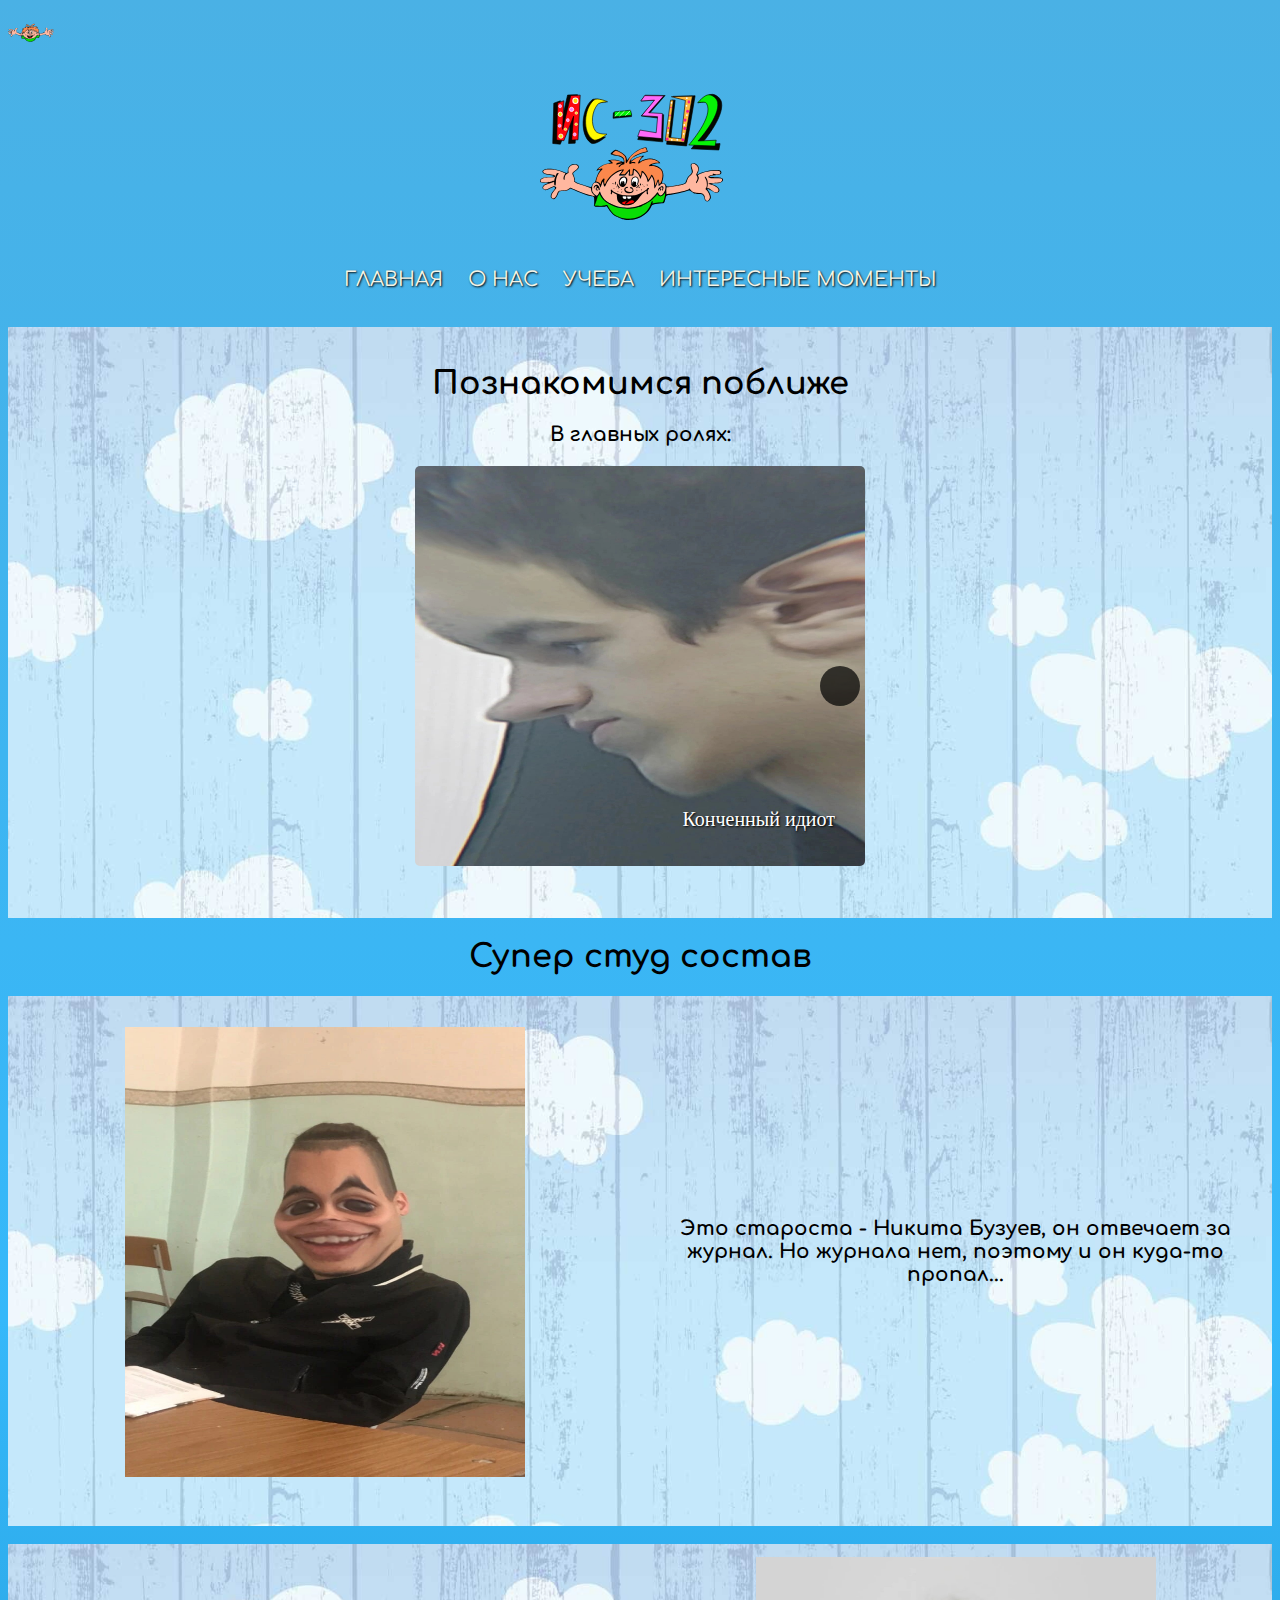
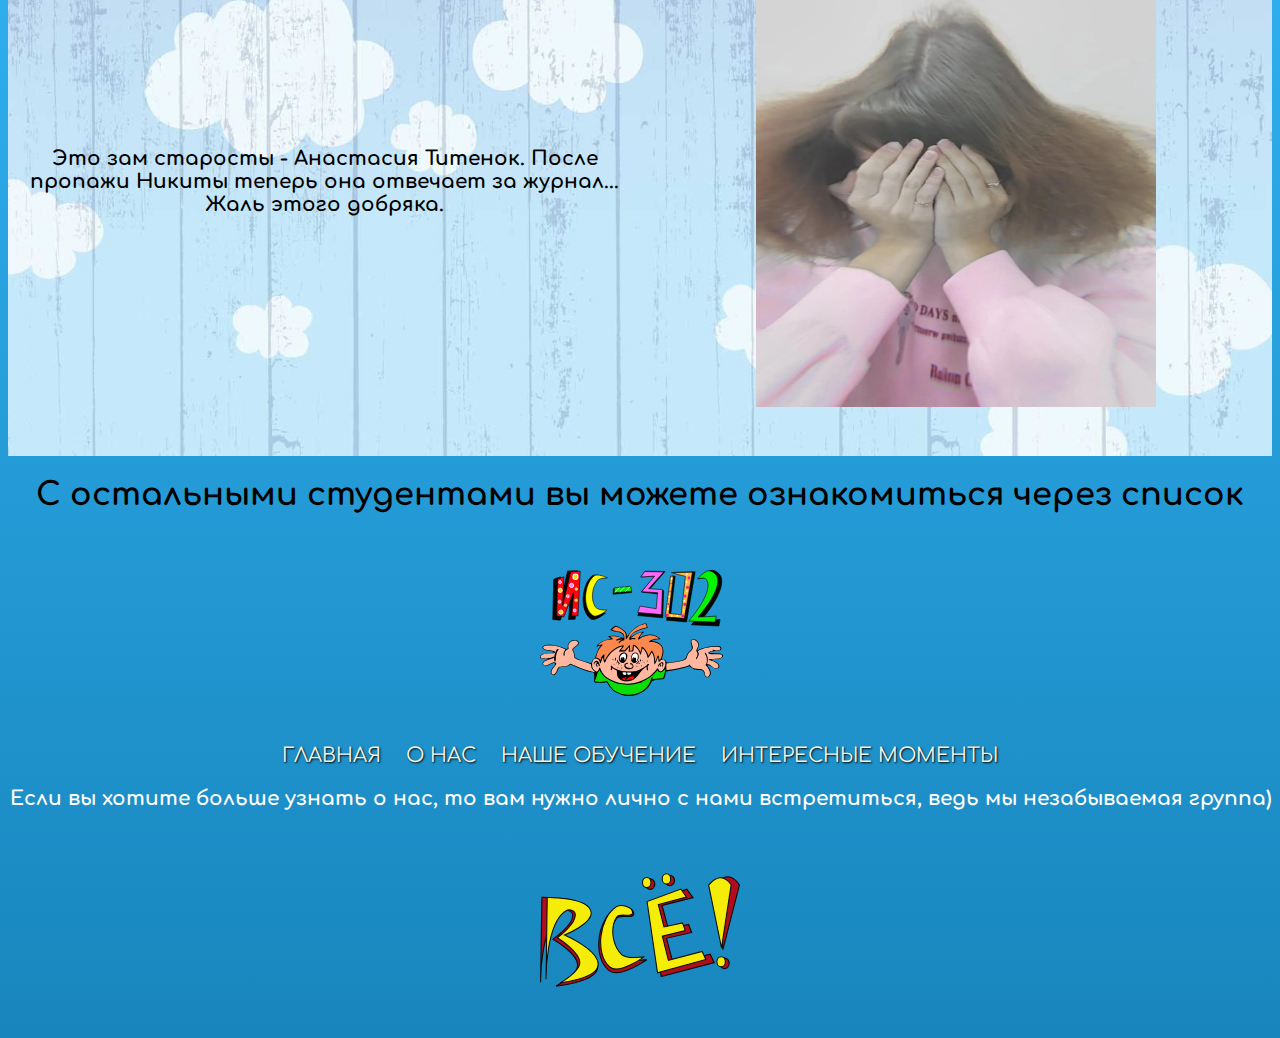
<file: День 8/html/about _us.html>
<html>
<head>
<title>День 8</title>
<link rel="icon" href="../picture/logo.svg">
<link rel="stylesheet" type="text/css" href="../style/style.css">
<link rel="stylesheet" type="text/css" href="../style/style2.css">
<link rel="preconnect" href="https://fonts.googleapis.com">
<link rel="preconnect" href="https://fonts.gstatic.com" crossorigin>
<link href="https://fonts.googleapis.com/css2?family=Comfortaa:wght@300&family=Sofia+Sans+Semi+Condensed&display=swap" rel="stylesheet">
</head>
<body>

<img id="avatar" src="../picture/avatar.svg" >
<script src="../script/script.js"></script>

<nav class="mainmenu">
<img src="../picture/logo.svg"> <br>
<a href="../index.html">Главная</a>
<a href="../html/about _us.html">О нас</a>
<a href="../html/study.html">Учеба</a>
<a href="../html/interesting.html">Интересные моменты</a>
</nav>  

<br><br> 

<div class="fon">
<br>
<h1>Познакомимся поближе</h1>
<p><b>В главных ролях:</b></p> 

<section id="slider_bl">
<div class="wrapper">
<input checked type=radio name="slider" id="slide1" />
<input type=radio name="slider" id="slide2" />
<input type=radio name="slider" id="slide3" />
<input type=radio name="slider" id="slide4" />
<div class="slider-wrapper">
<div class=inner>
    
<article>
<div class="info bottom-right">
<h3>Конченный идиот</h3></div>
<img class = "fotoslide" src="../picture/img9.jpg"/>
</article>
    
<article>
<div class="info bottom-right">
<h3>Пубертатная язва</h3></div>
<img class = "fotoslide" src="../picture/img8.jpg"/>
</article>
    
<article>
<div class="info bottom-right">
<h3>Горячая чикса</h3></div>
<img class = "fotoslide" src="../picture/img10.jpg"/>
</article>
    
<article>
<div class="info bottom-right">
<h3>Злодей британец</h3></div>
<img class = "fotoslide" src="../picture/img6.jpg"/>
</article>
   
</div>
</div>

<div class="slider-prev-next-control">
<label for=slide1></label>
<label for=slide2></label>
<label for=slide3></label>
<label for=slide4></label>
</div>
    
<div class="slider-dot-control">
<label for=slide1></label>
<label for=slide2></label>
<label for=slide3></label>
<label for=slide4></label>
</div>
</div>
</section>
<br><br>
</div>

<h1>Супер студ состав</h1>
<div class="about_us">
<br>
<table>
<tr>
<td><img class="fotosmile" src="../picture/img11.jpg"></td>
<td class="td"><p><b>Это староста - Никита Бузуев, он отвечает за журнал. 
Но журнала нет, поэтому и он куда-то пропал...</b></p></td>
</tr>
</table>
<br><br>
</div>

<br>

<div class="about_us">
<table>
<tr>
<td class="td"><p><b>Это зам старосты - Анастасия Титенок. 
После пропажи Никиты теперь она отвечает за журнал... Жаль этого добряка.</b></p></td>
<td><img class="fotosmile" src="../picture/img10.jpg"></td>
</tr>
</table>
<br><br>
</div>

<div class="dropdown">
<h1>С остальными студентами вы можете ознакомиться через список</h1>
<div class="dropdown-content">
<p>Абдрахманов Джалиль</p>
<p>Барышников Андрей</p>
<p>Бузуев Никита</p>
<p>Вакилов Ильяс</p>
<p>Вильгаук Анастасия</p>
<p>Войцеховский Артем</p>
<p>Гуляев Михаил</p>
<p>Казанцев Максим</p>
<p>Киселев Михаил</p>
<p>Койнов Дмитрий</p>
<p>Колыбина Анна</p>
<p>Лукьянов Евгений</p>
<p>Манаев Евгений</p>
<p>Мисник Елена</p>
<p>Пахомов Ярослав</p>
<p>Попов Сергей</p>
<p>Привалов Владимир</p>
<p>Старов Александр</p>
<p>Титенок Анастасия</p>
<p>Томашевский Владислав</p>
<p>Фалалеев Никита</p>
<p>Хайруллин Артур</p>
<p>Чернышев Николай</p>
</div>
</div>

<nav class="mainmenu">
<img src="../picture/logo.svg"> <br>
<a href="../index.html">Главная</a>
<a href="../html/about _us.html">О нас</a>
<a href="../html/study.html">Наше обучение</a>
<a href="../html/interesting.html">Интересные моменты</a>
<p class="footer"><b>Если вы хотите больше узнать о нас, 
то вам нужно лично с нами встретиться, ведь мы незабываемая группа)</b></p> 
</nav>  

<div class="end">
<img class="fotoend" src="../picture/end.svg"> 
</div>
</body>
</html>
</file>
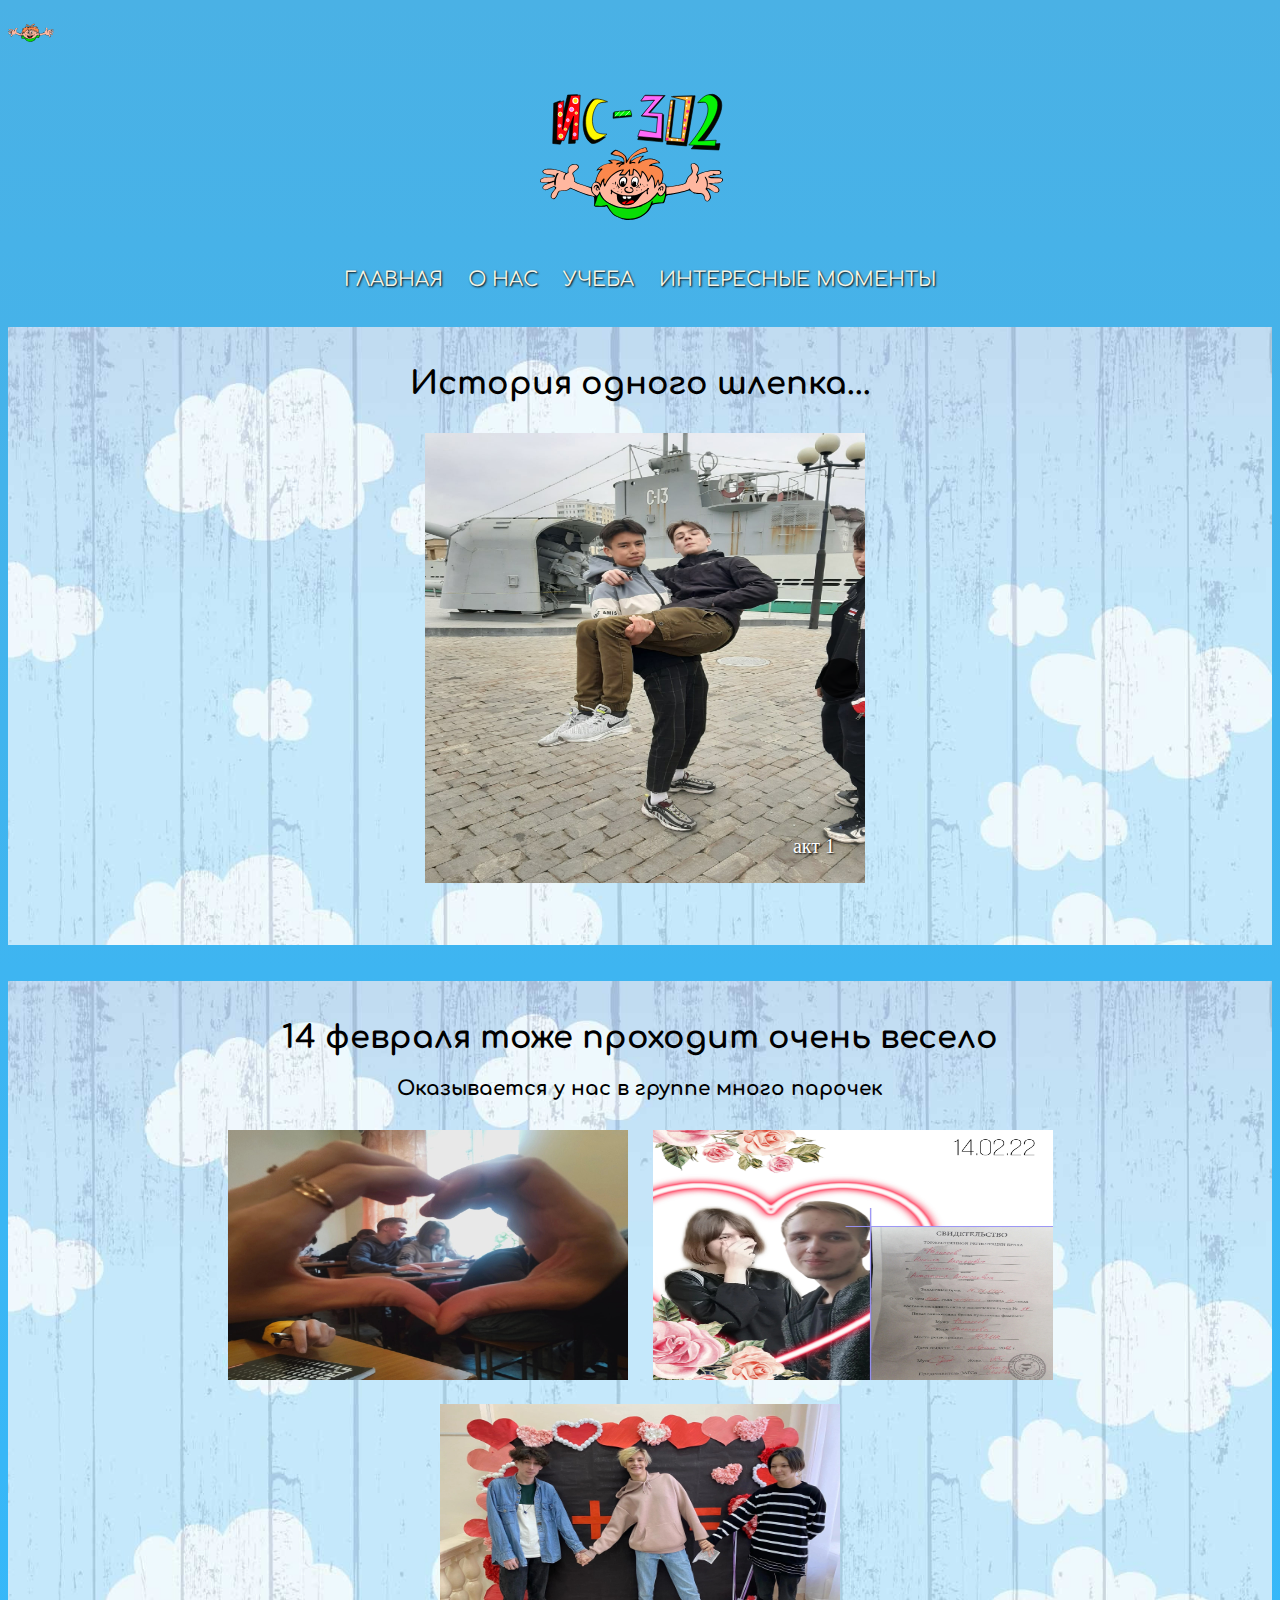
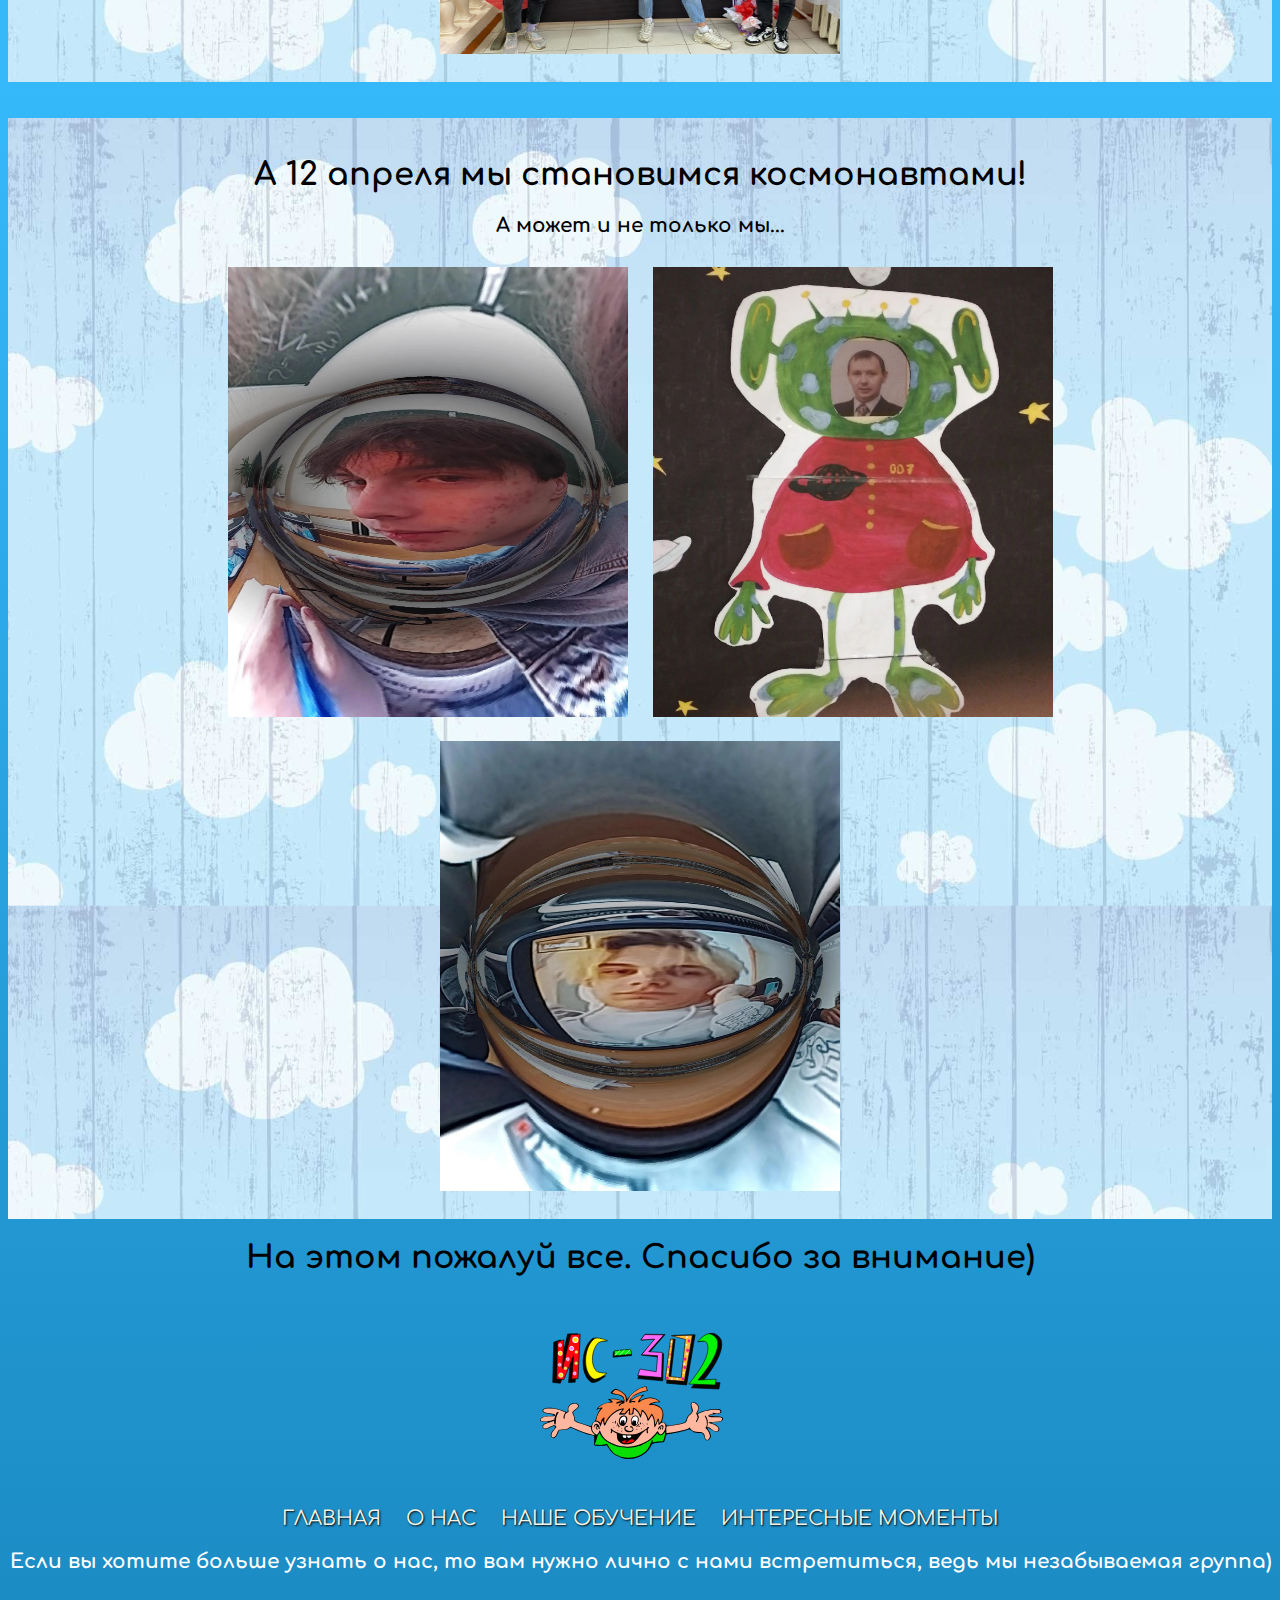
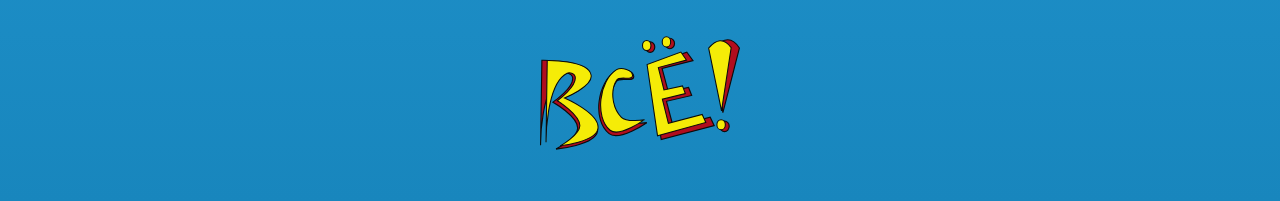
<file: День 8/html/interesting.html>
<html>
<head>
<title>День 8</title>
<link rel="icon" href="../picture/logo.svg">
<link rel="stylesheet" type="text/css" href="../style/style.css">
<link rel="stylesheet" type="text/css" href="../style/style2.css">
<link rel="preconnect" href="https://fonts.googleapis.com">
<link rel="preconnect" href="https://fonts.gstatic.com" crossorigin>
<link href="https://fonts.googleapis.com/css2?family=Comfortaa:wght@300&family=Sofia+Sans+Semi+Condensed&display=swap" rel="stylesheet">
</head>
<body>

<img id="avatar" src="../picture/avatar.svg" >
<script src="../script/script.js"></script>

<nav class="mainmenu">
<img src="../picture/logo.svg"> <br>
<a href="../index.html">Главная</a>
<a href="../html/about _us.html">О нас</a>
<a href="../html/study.html">Учеба</a>
<a href="../html/interesting.html">Интересные моменты</a>
</nav>  

<br><br> 

<div class="fon">
<br>
<h1>История одного шлепка...</h1>

<section id="slider_bl">
<div class="wrapper">
<input checked type=radio name="slider" id="slide1" />
<input type=radio name="slider" id="slide2" />
<input type=radio name="slider" id="slide3" />
<input type=radio name="slider" id="slide4" />
<div class="slider-wrapper">
<div class=inner>
    
<article>
<div class="info bottom-right">
<h3>акт 1</h3></div>
<img class = "fotosmile" src="../picture/history1.jpg"/>
</article>
    
<article>
<div class="info bottom-right">
<h3>акт 2</h3></div>
<img class = "fotosmile" src="../picture/history2.jpg"/>
</article>
    
<article>
<div class="info bottom-right">
<h3>акт 3</h3></div>
<img class = "fotosmile" src="../picture/history3.jpg"/>
</article>
    
<article>
<div class="info bottom-right">
<h3>акт 4</h3></div>
<img class = "fotosmile" src="../picture/history4.jpg"/>
</article>
  
</div>
</div>

<div class="slider-prev-next-control">
<label for=slide1></label>
<label for=slide2></label>
<label for=slide3></label>
<label for=slide4></label>
</div>
    
<div class="slider-dot-control">
<label for=slide1></label>
<label for=slide2></label>
<label for=slide3></label>
<label for=slide4></label>
</div>
</div>
</section>
<br><br>
</div>

<br><br>

<div class="about_us">
<br>
<h1>14 февраля тоже проходит очень весело</h1>
<p><b>Оказывается у нас в группе много парочек
</b></p> 
<img class="fotos" src="../picture/history5.jpg">
<img class="fotos" src="../picture/history6.jpg">
<img class="fotos" src="../picture/history7.jpg">
<br><br>
</div>

<br><br>

<div class="about_us">
<br>
<h1>А 12 апреля мы становимся космонавтами!</h1>
<p><b>А может и не только мы...
</b></p> 
<img class="fotosmile" src="../picture/history9.jpg">
<img class="fotosmile" src="../picture/history8.jpg">
<img class="fotosmile" src="../picture/history10.jpg">
<br><br>
</div>

<h1>На этом пожалуй все. Спасибо за внимание)</h1>

<nav class="mainmenu">
<img src="../picture/logo.svg"> <br>
<a href="../index.html">Главная</a>
<a href="../html/about _us.html">О нас</a>
<a href="../html/study.html">Наше обучение</a>
<a href="../html/interesting.html">Интересные моменты</a>
<p class="footer"><b>Если вы хотите больше узнать о нас, 
то вам нужно лично с нами встретиться, ведь мы незабываемая группа)</b></p> 
</nav>  

<div class="end">
<img class="fotoend" src="../picture/end.svg"> 
</div>
</body>
</html>
</file>
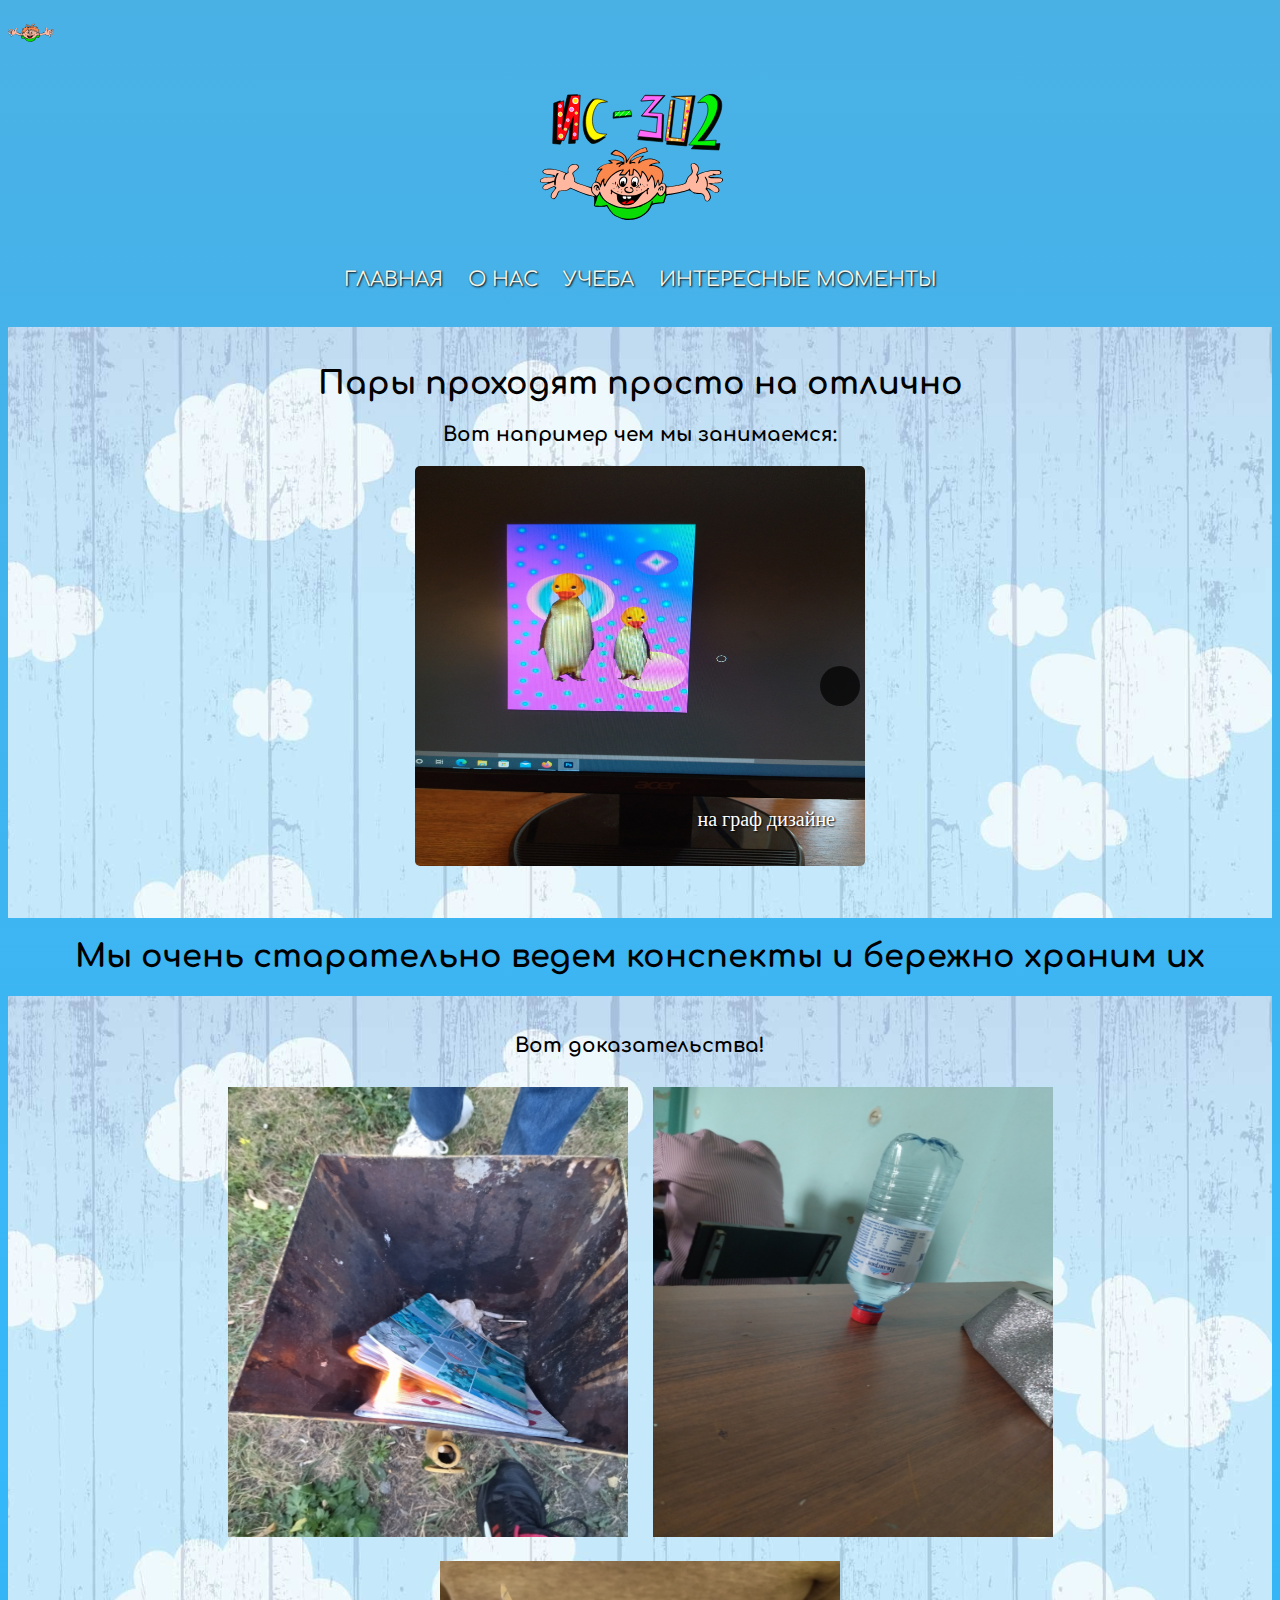
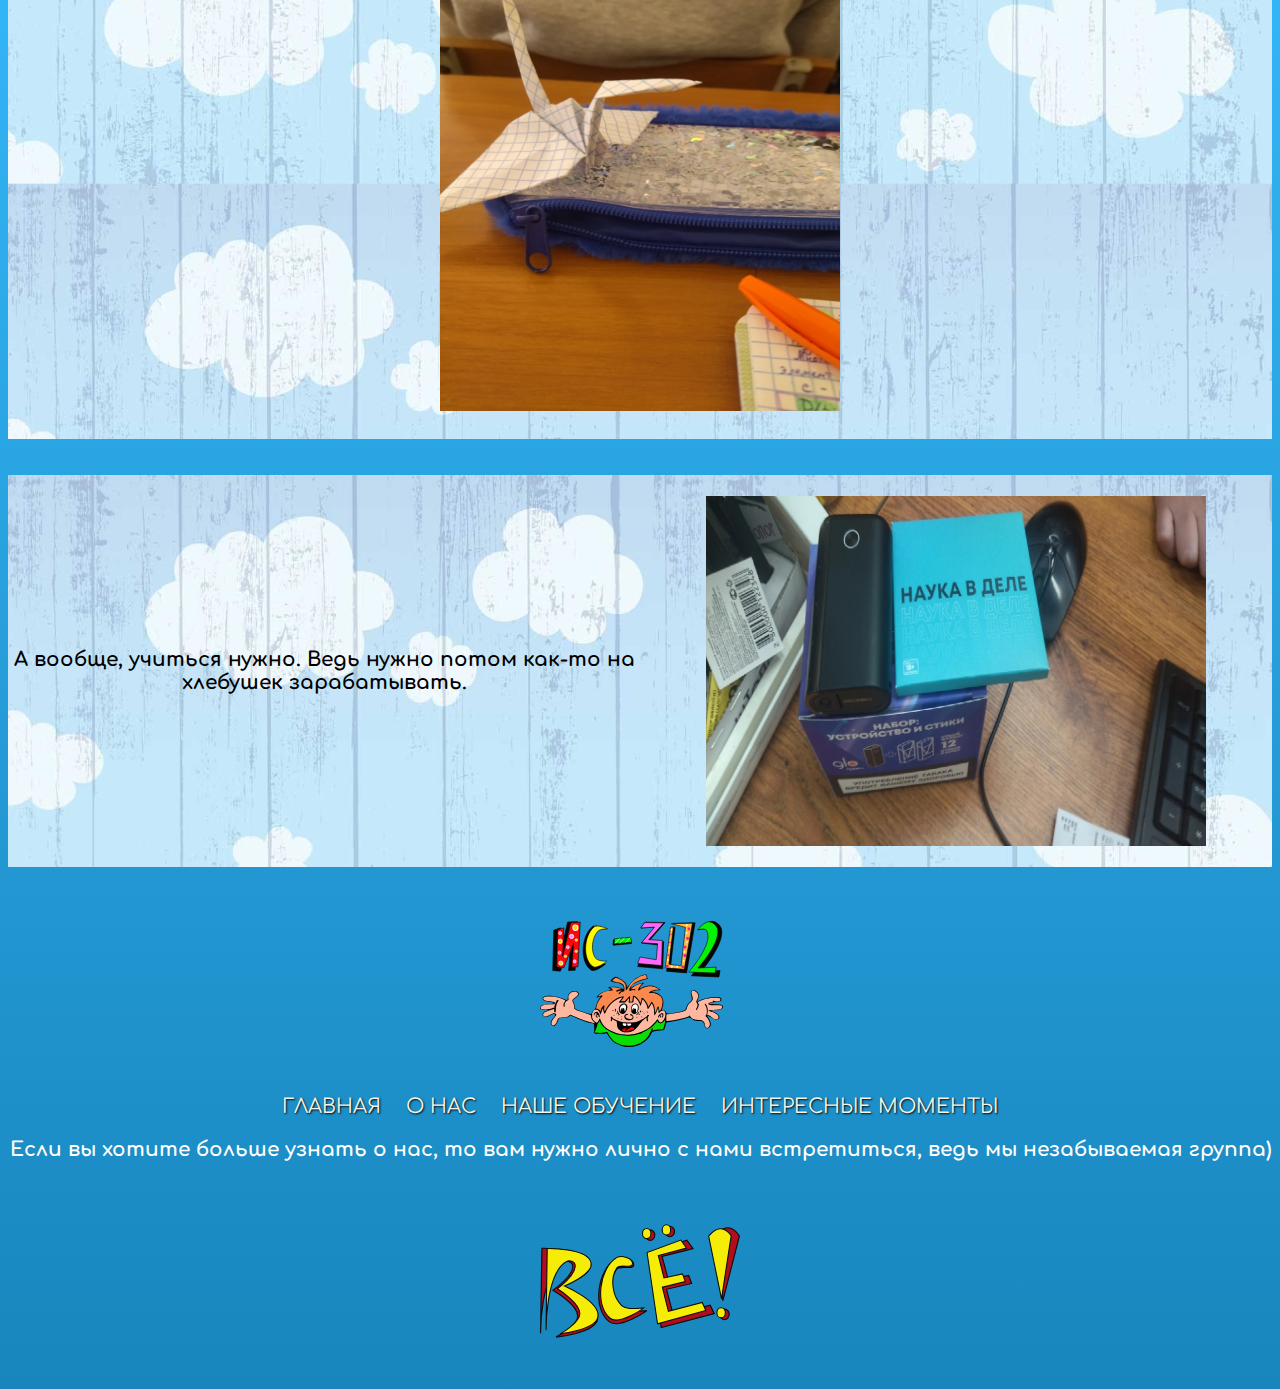
<file: День 8/html/study.html>
<html>
<head>
<title>День 8</title>
<link rel="icon" href="../picture/logo.svg">
<link rel="stylesheet" type="text/css" href="../style/style.css">
<link rel="stylesheet" type="text/css" href="../style/style2.css">
<link rel="preconnect" href="https://fonts.googleapis.com">
<link rel="preconnect" href="https://fonts.gstatic.com" crossorigin>
<link href="https://fonts.googleapis.com/css2?family=Comfortaa:wght@300&family=Sofia+Sans+Semi+Condensed&display=swap" rel="stylesheet">
</head>
<body>

<img id="avatar" src="../picture/avatar.svg" >
<script src="../script/script.js"></script>

<nav class="mainmenu">
<img src="../picture/logo.svg"> <br>
<a href="../index.html">Главная</a>
<a href="../html/about _us.html">О нас</a>
<a href="../html/study.html">Учеба</a>
<a href="../html/interesting.html">Интересные моменты</a>
</nav>  

<br><br> 

<div class="fon">
<br>
<h1>Пары проходят просто на отлично</h1>
<p><b>Вот например чем мы занимаемся:</b></p> 

<section id="slider_bl">
<div class="wrapper">
<input checked type=radio name="slider" id="slide1" />
<input type=radio name="slider" id="slide2" />
<input type=radio name="slider" id="slide3" />
<input type=radio name="slider" id="slide4" />
<div class="slider-wrapper">
<div class=inner>
    
<article>
<div class="info bottom-right">
<h3>на граф дизайне</h3></div>
<img class = "fotoslide" src="../picture/img12.jpg"/>
</article>
    
<article>
<div class="info bottom-right">
<h3>на кс</h3></div>
<img class = "fotoslide" src="../picture/img13.jpg"/>
</article>
    
<article>
<div class="info bottom-right">
<h3>на оп</h3></div>
<img class = "fotoslide" src="../picture/img14.jpg"/>
</article>
    
<article>
<div class="info bottom-right">
<h3>на архитектуре</h3></div>
<img class = "fotoslide" src="../picture/img15.jpg"/>
</article>
  
</div>
</div>

<div class="slider-prev-next-control">
<label for=slide1></label>
<label for=slide2></label>
<label for=slide3></label>
<label for=slide4></label>
</div>
    
<div class="slider-dot-control">
<label for=slide1></label>
<label for=slide2></label>
<label for=slide3></label>
<label for=slide4></label>
</div>
</div>
</section>
<br><br>
</div>

<h1>Мы очень старательно ведем конспекты и бережно храним их</h1>

<div class="about_us">
<br>
<p><b>Вот доказательства!</b></p> 
<img class="fotosmile" src="../picture/img16.jpg">
<img class="fotosmile" src="../picture/img17.jpg">
<img class="fotosmile" src="../picture/img18.jpg">
<br><br>
</div>

<br><br>

<div class="about_us">
<br>
<table>
<tr>
<td class="td"><p><b>А вообще, учиться нужно.
Ведь нужно потом как-то на хлебушек зарабатывать.</b></p></td>
<td><img class="foto" src="../picture/img19.jpg"></td>
</tr>
</table>
<br>
</div>

<br>

<nav class="mainmenu">
<img src="../picture/logo.svg"> <br>
<a href="../index.html">Главная</a>
<a href="../html/about _us.html">О нас</a>
<a href="../html/study.html">Наше обучение</a>
<a href="../html/interesting.html">Интересные моменты</a>
<p class="footer"><b>Если вы хотите больше узнать о нас, 
то вам нужно лично с нами встретиться, ведь мы незабываемая группа)</b></p> 
</nav>  

<div class="end">
<img class="fotoend" src="../picture/end.svg"> 
</div>
</body>
</html>
</file>
<file: День 8/style/style.css>
body {
background: linear-gradient(#4ab1e5ff, rgb(53, 184, 250), rgb(24, 134, 189));  
font-family: 'Comfortaa', cursive;
}

.mainmenu {
text-align: center;
display: block;
}

h1, h2, p {
color: black;
text-align: center;
font-family: 'Comfortaa', cursive;
}

p {
font-size: 20px;
}

.mainmenu img 
{
width: 200px;
height: 200px;
margin-bottom: 10px;
}

.mainmenu a, a 
{
color: #f6f4e6;
text-shadow: 1px 1px 2px rgb(0, 0, 0);
text-decoration: none;
font-size: 20px;
text-transform: uppercase; 
padding: 10;
}

.mainmenu a:hover 
{
color: #dbea09;
}

.about_us {
text-align: center;
background: url(../picture/fon.jpg);
background-size: 100%;
}

.foto {
width: 500px;
height: 350px;
}

.fotos {
width: 400px;
height: 250px;
padding: 10px;
}

.fotosmile {
width: 400px;
height: 450px; 
padding: 10px; 
}

.gif {
width: 300px;
height: 350px;  
padding: 10px;
}

.fotomafar, .fotoslide {
width: 400px;
height: 400px; 
}

.footer p, .footer b {
color: white;
}

marquee {
font-family: 'Comfortaa', cursive;  
font-size: 20px;
}

.end {
text-align: center; 
}

.fotoend {
width: 200px;
height: 200px;  
}

table {
text-align: center;
}

.td {
width: 50%; 
}

.dropdown {
text-align: center;
}
  
.dropdown-content {
display: none;
background-color: #f9f9f9;
min-width: 160px;
box-shadow: 0px 8px 16px 0px rgba(0,0,0,0.2);
padding: 12px 16px;
z-index: 1;
text-align: center;
}
  
.dropdown:hover .dropdown-content {
display: block;
}

#avatar {
width: 50px;
height: 50px;
position: relative; 
transition: left .65s ease-in, top .65s ease-in;
}
</file>
<file: День 8/style/style2.css>
#slider_bl .wrapper /*размер картинок*/
{
max-width: 450px;
margin:1em auto; /*расположение по центру*/
position:relative; /*относительное позиционирование переключателей*/
}

#slider_bl input /*кружочки снизу*/
{
display:none;
}

#slider_bl .inner /*размер картинок*/
{
width:500%;
}

#slider_bl article
{
width:20%;
float:left; /*компановка элемента слева*/
position:relative;
}

#slider_bl article img /*размер картинок*/
{
width:100%
}

#slider_bl .slider-prev-next-control /*расположение переключателей*/
{
height:50px;
position:absolute;
top:50%;
width:100%;
}

#slider_bl .slider-prev-next-control label /*темный фон переключателей*/
{
display:none;
width:40px;
height:40px;
border-radius:50%;
background:rgb(0, 0, 0);
opacity:.7;
}

#slider_bl .slider-dot-control /*расположение кружочков в центре снизу*/
{
position:absolute;
width:100%;
bottom:0;
text-align:center;
}

#slider_bl .info /*названия на картинках*/
{
position:absolute;
text-align:left;
}

#slider_bl .info h3 /*стиль текста названий*/
{
color:#ffffff;
margin:0 0 5px;
font-weight:400;
font-size:20px;
text-shadow: 1px 1px 2px rgb(0, 0, 0);
font-family: Bookman old style;
}

#slider_bl .info.bottom-right /*расположение названия снизу*/
{
bottom:30px;
right:30px;
}

#slider_bl .slider-wrapper
{
overflow:hidden; /*скрываем все картинки кроме первой*/
border-radius:5px; /*закругление картинок*/
}

#slider_bl .slider-wrapper .inner /*плавное переключение картинок*/
{
-webkit-transform:translateZ(0);
-moz-transform:translateZ(0);
-ms-transform:translateZ(0);
-o-transform:translateZ(0);
transform:translateZ(0);
-webkit-transition:all .8s cubic-bezier(.77,0,.175,1);
-moz-transition:all .8s cubic-bezier(.77,0,.175,1);
transition:all .8s cubic-bezier(.77,0,.175,1);
}

/*отображение переключателей на всех страницах*/
#slider_bl 
#slide1:checked~.slider-prev-next-control label:nth-child(2)::after,
#slider_bl #slide1:checked~.slider-prev-next-control label:nth-child(5)::after,
#slider_bl #slide2:checked~.slider-prev-next-control label:nth-child(1)::after,
#slider_bl #slide2:checked~.slider-prev-next-control label:nth-child(3)::after,
#slider_bl #slide3:checked~.slider-prev-next-control label:nth-child(2)::after,
#slider_bl #slide3:checked~.slider-prev-next-control label:nth-child(4)::after,
#slider_bl #slide4:checked~.slider-prev-next-control label:nth-child(3)::after,
#slider_bl #slide4:checked~.slider-prev-next-control label:nth-child(5)::after,
#slider_bl #slide5:checked~.slider-prev-next-control label:nth-child(1)::after,
#slider_bl #slide5:checked~.slider-prev-next-control label:nth-child(4)::after


/*отображение переключателей на всех страницах*/
#slider_bl
#slide1:checked~.slider-prev-next-control label:nth-child(2)::after,
#slider_bl #slide2:checked~.slider-prev-next-control label:nth-child(3)::after,
#slider_bl #slide3:checked~.slider-prev-next-control label:nth-child(4)::after,
#slider_bl #slide4:checked~.slider-prev-next-control label:nth-child(5)::after,
#slider_bl #slide5:checked~.slider-prev-next-control label:nth-child(1)::after
{
/*стиль переключателей*/
content:"\f105";
padding-left:15px;
}

/*отображение переключателей на всех страницах*/
#slider_bl 
#slide1:checked~.slider-prev-next-control label:nth-child(2),
#slider_bl #slide2:checked~.slider-prev-next-control label:nth-child(3),
#slider_bl #slide3:checked~.slider-prev-next-control label:nth-child(4),
#slider_bl #slide4:checked~.slider-prev-next-control label:nth-child(5),
#slider_bl #slide5:checked~.slider-prev-next-control label:nth-child(1)
{
/*стиль переключателей*/
display:block;
float:right;
margin-right:5px;
}

/*отображение переключателей на всех страницах*/
#slider_bl 
#slide1:checked~.slider-prev-next-control label:nth-child(5),
#slider_bl #slide2:checked~.slider-prev-next-control label:nth-child(1),
#slider_bl #slide3:checked~.slider-prev-next-control label:nth-child(2),
#slider_bl #slide4:checked~.slider-prev-next-control label:nth-child(3),
#slider_bl #slide5:checked~.slider-prev-next-control label:nth-child(4)
{
/*стиль переключателей*/
display:block;
float:left;
margin-left:5px;
}

/*отображение переключателей на всех страницах*/
#slider_bl 
#slide1:checked~.slider-prev-next-control label:nth-child(5)::after,
#slider_bl #slide2:checked~.slider-prev-next-control label:nth-child(1)::after,
#slider_bl #slide3:checked~.slider-prev-next-control label:nth-child(2)::after,
#slider_bl #slide4:checked~.slider-prev-next-control label:nth-child(3)::after,
#slider_bl #slide5:checked~.slider-prev-next-control label:nth-child(4)::after
{
/*стиль переключателей*/
content:"\f104";
padding-left:8px;
}

/*отображение переключателей на всех страницах*/
#slider_bl 
#slide1:checked~.slider-dot-control label:nth-child(1),
#slider_bl #slide2:checked~.slider-dot-control label:nth-child(2),
#slider_bl #slide3:checked~.slider-dot-control label:nth-child(3),
#slider_bl #slide4:checked~.slider-dot-control label:nth-child(4),
#slider_bl #slide5:checked~.slider-dot-control label:nth-child(5)
{
/*стиль переключателей*/
background:#333;
}

/*отображение переключателей на всех страницах*/
#slider_bl 
#slide1:checked~.slider-wrapper article:nth-child(1) .info,
#slider_bl #slide2:checked~.slider-wrapper article:nth-child(2) .info,
#slider_bl #slide3:checked~.slider-wrapper article:nth-child(3) .info,
#slider_bl #slide4:checked~.slider-wrapper article:nth-child(4) .info,
#slider_bl #slide5:checked~.slider-wrapper article:nth-child(5) .info
{
/*стиль переключателей*/
opacity:1;
}

/*отображение переключателей на всех страницах*/
#slider_bl 
#slide1:checked~.slider-wrapper .inner
{
/*стиль переключателей*/
margin-left:0;
}

/*отображение переключателей на всех страницах*/
#slider_bl 
#slide2:checked~.slider-wrapper .inner
{
/*стиль переключателей*/
margin-left:-100%;
}

/*отображение переключателей на всех страницах*/
#slider_bl 
#slide3:checked~.slider-wrapper .inner
{
/*стиль переключателей*/
margin-left:-200%
}

/*отображение переключателей на всех страницах*/
#slider_bl
#slide4:checked~.slider-wrapper .inner
{
/*стиль переключателей*/
margin-left:-300%
}

/*отображение переключателей на всех страницах*/
#slider_bl #slide5:checked~.slider-wrapper .inner
{
/*стиль переключателей*/
margin-left:-400%
}

.fon /*фоновое изображение блока*/
{
background: url(../picture/fon.jpg);
background-size: 100%;
}
</file>
